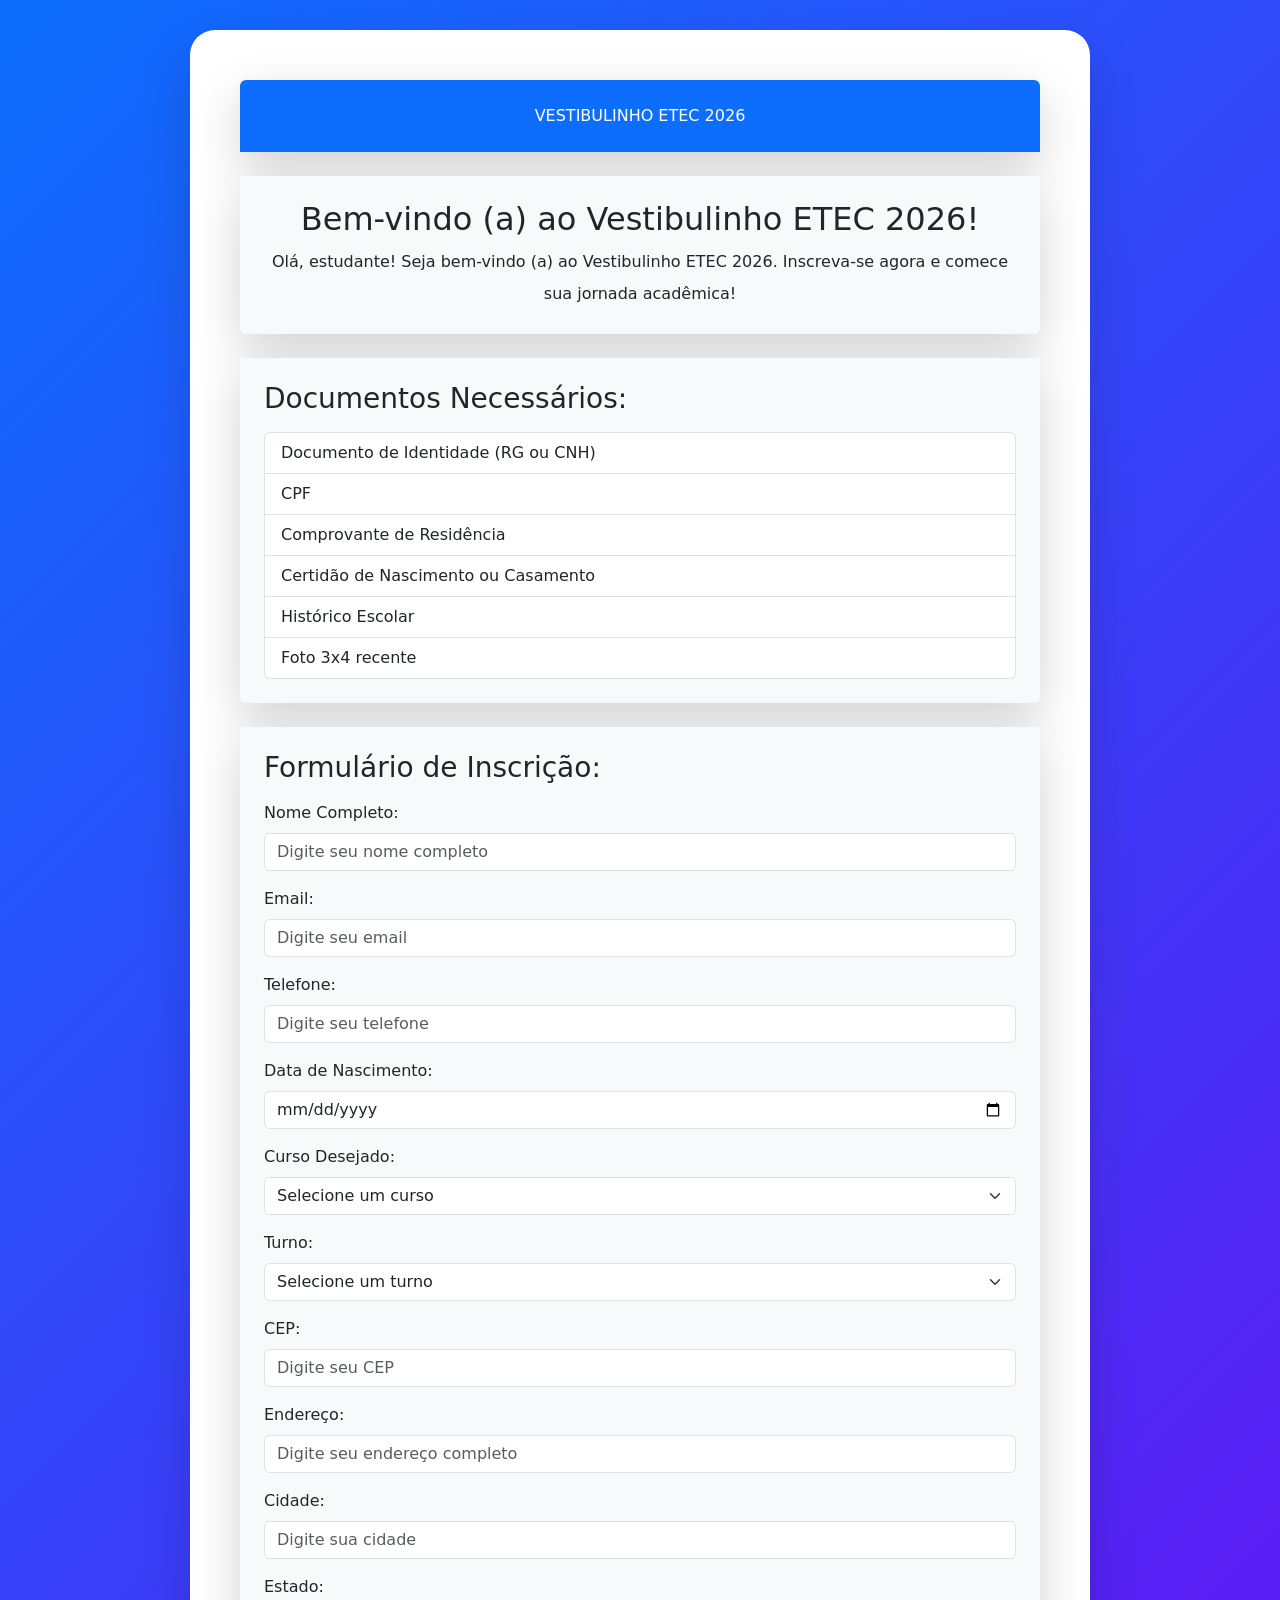
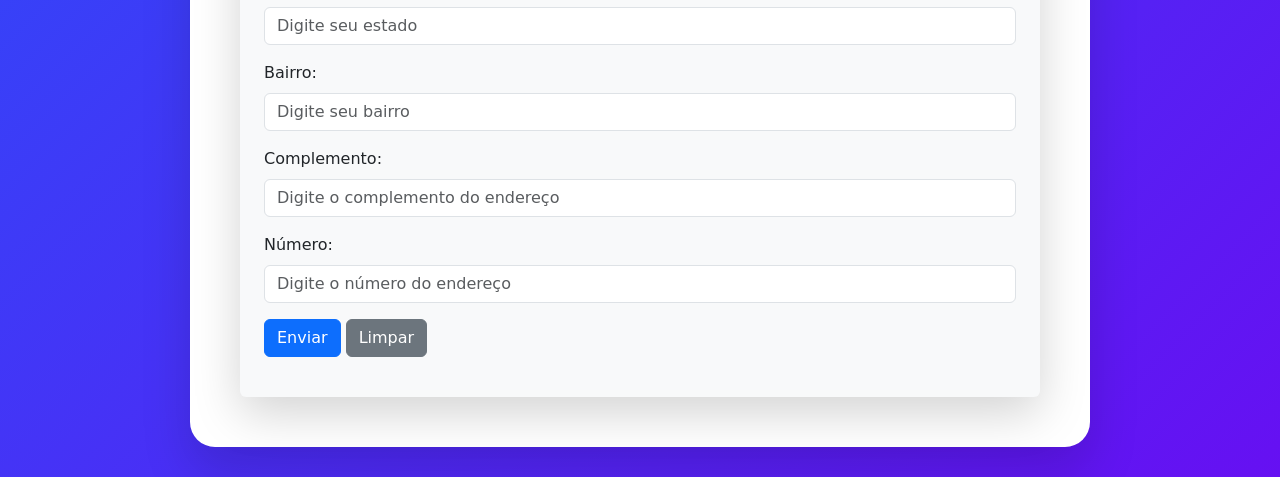
<file: PROJETO - VESTIBULINHO/index.html>
<!DOCTYPE html>
<html lang="en">
    <head>
        <meta charset="UTF-8">
        <meta name="viewport" content="width=device-width, initial-scale=1.0">
        <title>Document</title>
        <script defer src="js/script.js"></script>
        <link href="css/bootstrap.css" rel="stylesheet">
        <link href="css/estilo.css" rel="stylesheet">
    </head>
    <body>
        <div class="form-pai">
            <div class="form-filho">

                <!-- TITULO-->
                <div class="bg-primary text-white text-center p-4 rounded-top shadow-lg mb-4">
                    VESTIBULINHO ETEC 2026
                
                </div>

                <!-- BOAS VINDAS -->
                <div class="bg-light text-dark text-center p-4 rounded-bottom shadow-lg">
                    <h2>Bem-vindo (a) ao Vestibulinho ETEC 2026!</h2>
                    <p class="fs-6 lh-lg mb-0">
                        <span class="sub">Olá, estudante!</span> Seja bem-vindo (a) ao Vestibulinho ETEC 2026. Inscreva-se agora e comece sua jornada acadêmica!
                    </p>
                </div>

                <!-- CHECKLIST DE DOCUMENTOS NECESSARIOS-->
                <div class="bg-light text-dark p-4 rounded-bottom shadow-lg mt-4">
                    <h3 class="mb-3">Documentos Necessários:</h3>
                    <ul class="list-group">
                        <li class="list-group-item">Documento de Identidade (RG ou CNH)</li>
                        <li class="list-group-item">CPF</li>
                        <li class="list-group-item">Comprovante de Residência</li>
                        <li class="list-group-item">Certidão de Nascimento ou Casamento</li>
                        <li class="list-group-item">Histórico Escolar</li>
                        <li class="list-group-item">Foto 3x4 recente</li>
                    </ul>
                </div>

                <!-- FORMULARIO DE INSCRIÇÃO -->
                <form id="cadastroForm" class="bg-light text-dark p-4 rounded-bottom shadow-lg mt-4">
                    <h3 class="mb-3">Formulário de Inscrição:</h3>

                <!-- Nome + Email -->
                <div class="mb-3">
                    <label for="nome" class="form-label">Nome Completo:</label>
                    <input type="text" class="form-control" id="nome" placeholder="Digite seu nome completo" required>
                </div>
                <div class="mb-3">
                    <label for="email" class="form-label">Email:</label>
                    <input type="email" class="form-control" id="email" placeholder="Digite seu email" required>
                </div>

                <!-- Telefone + Data de Nascimento -->
                <div class="mb-3">
                    <label for="telefone" class="form-label">Telefone:</label>
                    <input type="tel" class="form-control" id="telefone" placeholder="Digite seu telefone" required>
                </div>
                <div class="mb-3">
                    <label for="dataNascimento" class="form-label">Data de Nascimento:</label>
                    <input type="date" class="form-control" id="dataNascimento" required>
                </div>

                <!-- Curso + Turno -->
                <div class="mb-3">
                    <label for="curso" class="form-label">Curso Desejado:</label>
                    <select class="form-select" id="curso" required>
                        <option value="">Selecione um curso</option>
                        <option value="informatica">Informática</option>
                        <option value="administracao">Administração</option>
                        <option value="enfermagem">Eletromecânica</option>
                        <option value="mecanica">Desenvolvimento de Sistemas</option>
                    </select>
                </div>

                <div class="mb-3">
                    <label for="turno" class="form-label">Turno:</label>
                    <select class="form-select" id="turno" required>
                        <option value="">Selecione um turno</option>
                        <option value="manha">Manhã</option>
                        <option value="tarde">Tarde</option>
                        <option value="noite">Noite</option>
                    </select>
                </div>

                <!-- CEP + Endereço (Introduçao de api BuscaCep)-->
                <div class="mb-3">
                    <label for="cep" class="form-label">CEP:</label>
                    <input type="text" class="form-control" id="cep" placeholder="Digite seu CEP" required name="cep">
                </div>
                <div class="mb-3">
                    <label for="endereco" class="form-label">Endereço:</label>
                    <input type="text" class="form-control" id="endereco" placeholder="Digite seu endereço completo" readonly name="endereco">
                </div>

                <!-- Cidade + Estado -->
                <div class="mb-3">
                    <label for="cidade" class="form-label">Cidade:</label>
                    <input type="text" class="form-control" id="cidade" placeholder="Digite sua cidade" readonly name="cidade">
                </div>
                <div class="mb-3">
                    <label for="estado" class="form-label">Estado:</label>
                    <input type="text" class="form-control" id="estado" placeholder="Digite seu estado" readonly name="estado">
                </div>

                <!-- Bairro-->
                <div class="mb-3">
                    <label for="bairro" class="form-label">Bairro:</label>
                    <input type="text" class="form-control" id="bairro" placeholder="Digite seu bairro" readonly name="bairro">
                </div>

                <!--Complemento + Numero-->
                <div class="mb-3">
                    <label for="complemento" class="form-label">Complemento:</label>
                    <input type="text" class="form-control" id="complemento" placeholder="Digite o complemento do endereço" name="complemento" required>
                </div>
                <div class="mb-3">
                    <label for="numero" class="form-label">Número:</label>
                    <input type="text" class="form-control" id="numero" placeholder="Digite o número do endereço" name="numero" required>
                </div>

                <!-- Botões -->
                <div class="mb-3">
                    <button type="submit" class="btn btn-primary">Enviar</button>
                    <button type="reset" class="btn btn-secondary">Limpar</button>
                </div>
            </div>
            
        </div>
    </body>
</html>
</file>
<file: PROJETO - VESTIBULINHO/css/estilo.css>
.form-pai {
    min-height: 100vh;
    background: linear-gradient(135deg, #0d6efd 0%, #6610f2 100%);
    display: flex;
    align-items: center;
    justify-content: center;
    padding: 30px;
}

.form-filho {
    background: white;
    border-radius: 25px;
    padding: 50px;
    max-width: 900px;
    box-shadow: 0 25px 50px rgba(0,0,0,0.15);
}
</file>
